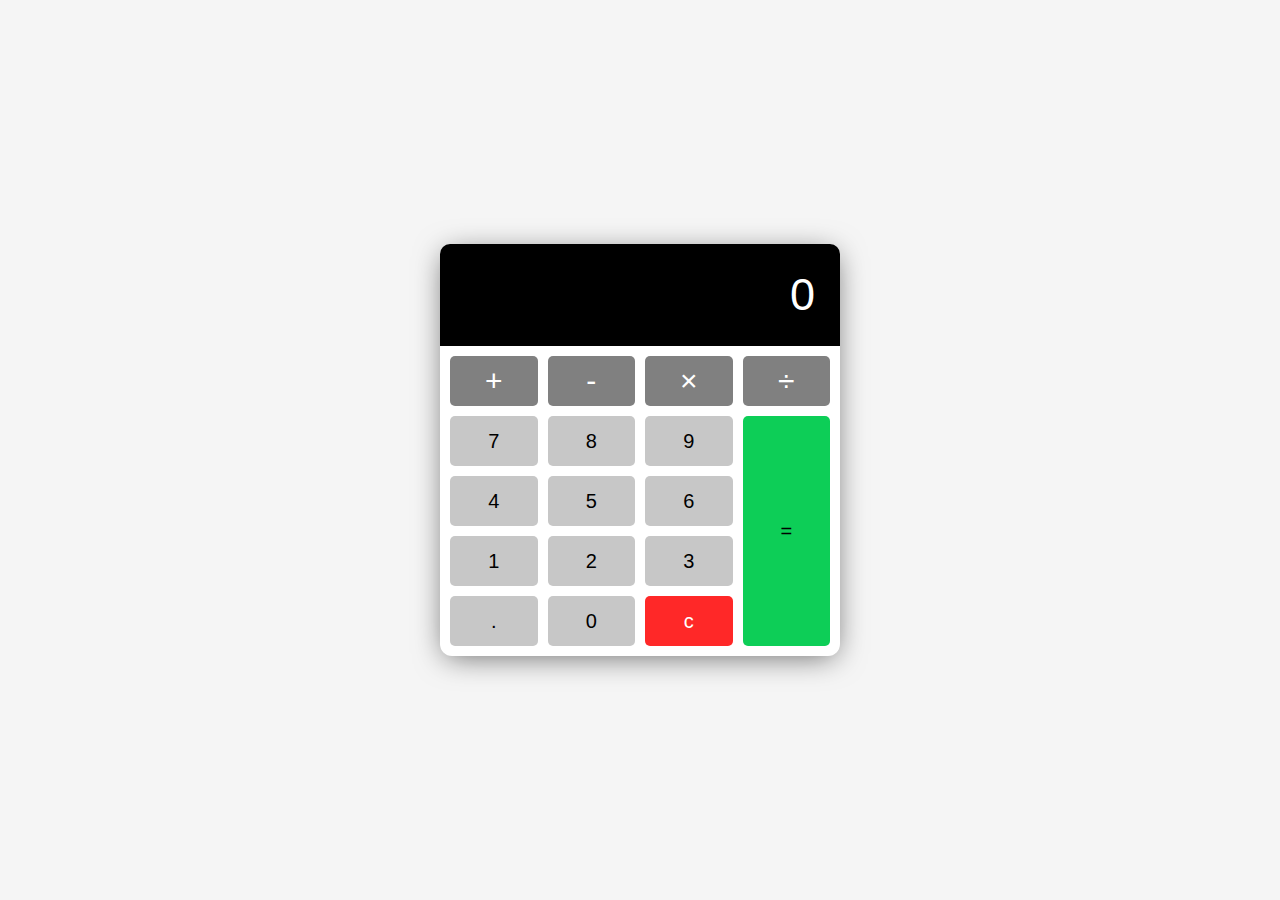
<file: Calculator/index.html>
<!DOCTYPE html>
<html lang="en">
  <head>
    <meta charset="UTF-8" />
    <meta name="viewport" content="width=device-width, initial-scale=1.0" />
    <title>Calculator</title>
    <link rel="icon" type="image/png" href="favicon.png" />
    <link
      rel="stylesheet"
      href="https://cdnjs.cloudflare.com/ajax/libs/font-awesome/5.10.2/css/all.min.css"
    />
    <link rel="stylesheet" href="style.css" />
  </head>
  <body>
    <!-- Calculator -->
    <div class="calculator">
      <!-- Display -->
      <div class="calculator-display">
        <h1>0</h1>
      </div>
      <!-- Buttons -->
      <div class="calculator-buttons">
        <button class="operator" value="+">+</button>
        <button class="operator" value="-">-</button>
        <button class="operator" value="*">×</button>
        <button class="operator" value="/">÷</button>
        <button value="7">7</button>
        <button value="8">8</button>
        <button value="9">9</button>
        <button value="4">4</button>
        <button value="5">5</button>
        <button value="6">6</button>
        <button value="1">1</button>
        <button value="2">2</button>
        <button value="3">3</button>
        <button class="decimal" value=".">.</button>
        <button value="0">0</button>
        <button class="clear" id="clear-btn">c</button>
        <button class="equal-sign" value="=">=</button>
      </div>
    </div>

    <!-- Script -->
    <script src="script.js"></script>
  </body>
</html>
</file>
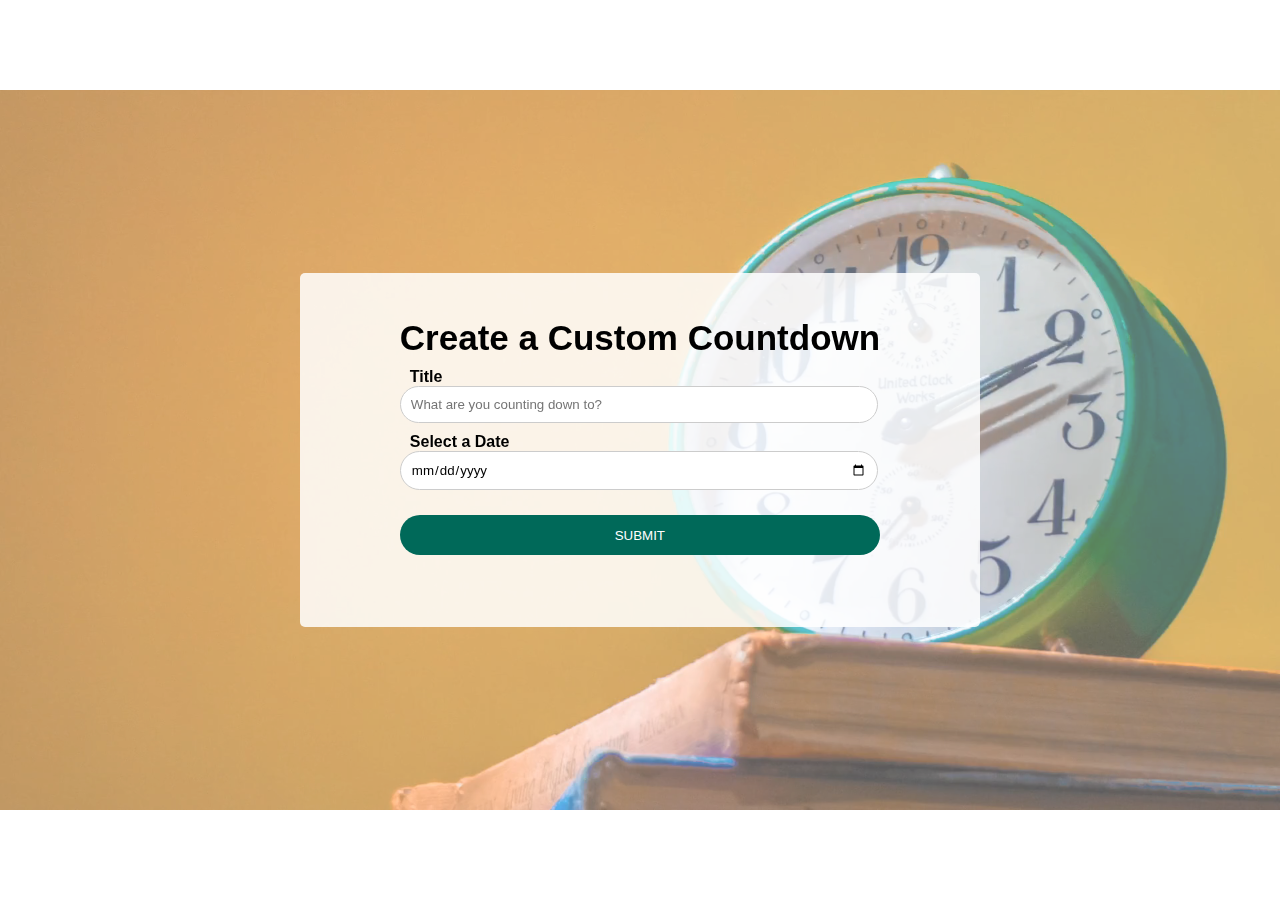
<file: custom-cowndown/index.html>
<!DOCTYPE html>
<html lang="en">
  <head>
    <meta charset="UTF-8" />
    <meta name="viewport" content="width=device-width, initial-scale=1.0" />
    <link rel="stylesheet" href="style.css" />
    <title>Cowndown</title>
  </head>
  <body>
    <!--Video background  -->
    <video class="video-background" id="video-background" loop muted autoplay>
      <source src="time.mp4" />
    </video>
    <div class="video-overlay"></div>
    <!-- Container -->
    <div class="container">
      <!-- Input -->
      <div class="input-container" id="input-container">
        <h1>Create a Custom Countdown</h1>
        <form action="" class="form" id="countdownForm">
          <label for="title">Title</label>
          <input
            type="text"
            id="title"
            placeholder="What are you counting down to?"
          />
          <label for="date-picker">Select a Date</label>
          <input type="date" id="date-picker" />
          <button type="submit">Submit</button>
        </form>
      </div>
      <!-- Cowndown -->
      <div class="countdown" id="countdown" hidden>
        <h1 id="countdown-title"></h1>
        <ul>
          <li><span></span>Days</li>
          <li><span></span>Hours</li>
          <li><span></span>Minites</li>
          <li><span></span>Second</li>
        </ul>
        <button id="countdown-button">Reset</button>
      </div>

      <div class="complete" id="complete" hidden>
        <h1 class="complete-title">Countdown Complete</h1>
        <h1 id="complete-info">Countdown Finished on 05-05-2020</h1>
        <button id="complete-button">New Countdown</button>
      </div>
    </div>

    <script src="script.js"></script>
  </body>
</html>
</file>
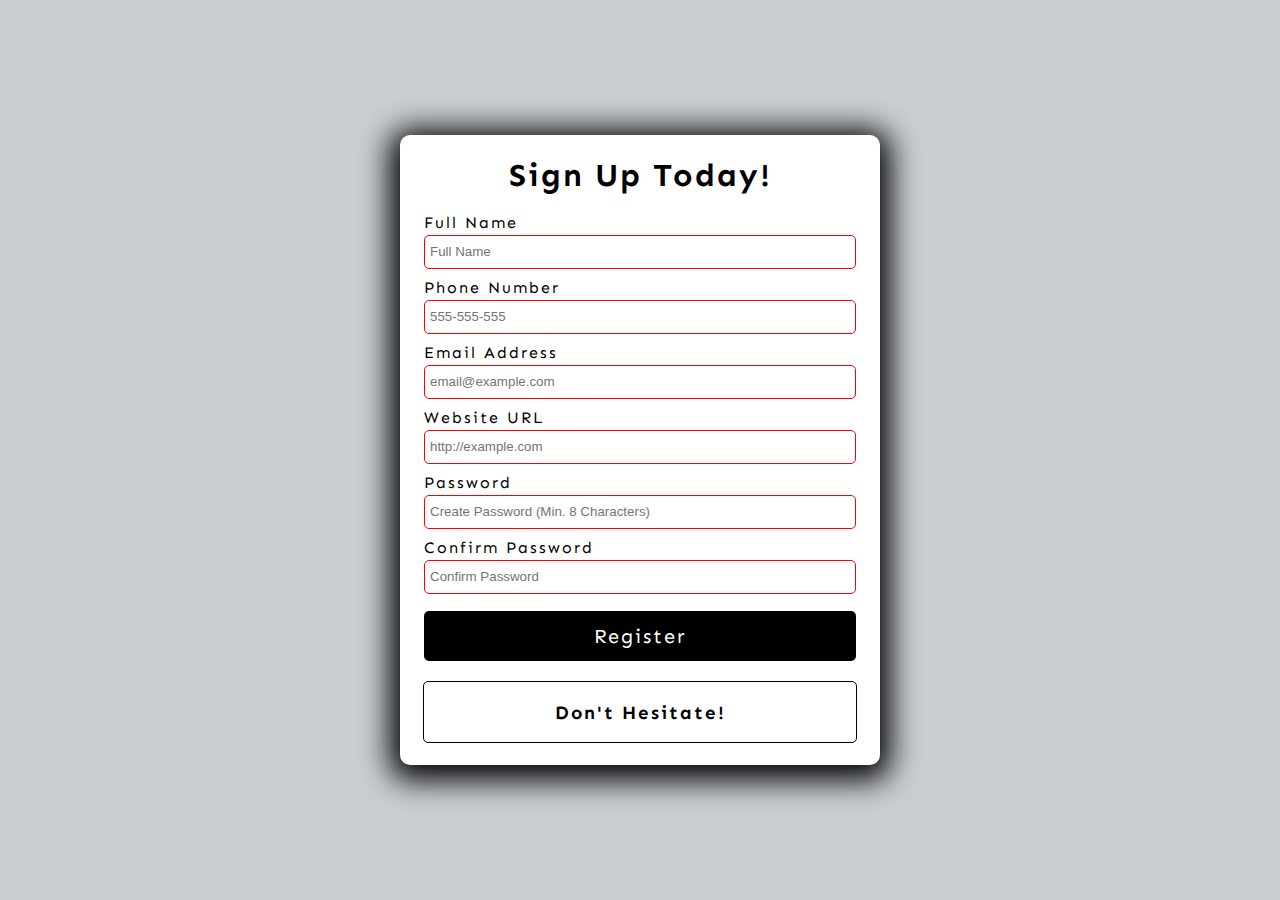
<file: Form-validation/index.html>
<!DOCTYPE html>
<html lang="en">
  <head>
    <meta charset="UTF-8" />
    <meta name="viewport" content="width=device-width, initial-scale=1.0" />
    <title>Form-validation</title>
    <link rel="icon" type="image/png" href="favicon.png" />
    <link
      rel="stylesheet"
      href="https://cdnjs.cloudflare.com/ajax/libs/font-awesome/5.10.2/css/all.min.css"
    />
    <link rel="stylesheet" href="style.css" />
  </head>
  <body>
    <div class="container">
      <h1>Sign Up Today!</h1>
      <!-- Form -->
      <form action="" id="form">
        <!-- Full name -->
        <div class="form-group">
          <label for="name">Full Name</label>
          <input
            type="text"
            id="name"
            placeholder="Full Name"
            required
            minlength="3"
            maxlength="100"
            name="name"
          />
        </div>

        <!-- Phone Number -->
        <div class="form-group">
          <label for="phone">Phone Number</label>
          <input
            type="tel"
            id="phone"
            placeholder="555-555-555"
            required
            pattern="[0-9]{3}-[0-9]{3}-[0-9]{4}"
            name="phone"
          />
        </div>

        <!-- Email Address -->
        <div class="form-group">
          <label for="email">Email Address</label>
          <input
            type="email"
            id="email"
            placeholder="email@example.com"
            required
            name="email"
          />
        </div>

        <!-- Website URL -->
        <div class="form-group">
          <label for="website">Website URL</label>
          <input
            type="url"
            id="website"
            placeholder="http://example.com"
            required
            name="website"
          />
        </div>

        <!-- Password -->
        <div class="form-group">
          <label for="password1">Password</label>
          <input
            type="password"
            id="password1"
            placeholder="Create Password (Min. 8 Characters)"
            required
            minlength="8"
            name="password"
          />
        </div>

        <!-- Confirm password -->
        <div class="form-group">
          <label for="password2">Confirm Password</label>
          <input
            type="password"
            id="password2"
            placeholder="Confirm Password"
            required
            minlength="8"
            name="confirm_password"
          />
        </div>

        <button type="submit">Register</button>
      </form>

      <!-- Error or success message -->
      <div class="message-container">
        <h3 id="message">Don't Hesitate!</h3>
      </div>
    </div>

    <!-- Script -->
    <script src="/Form-validation/script.js"></script>
  </body>
</html>
</file>
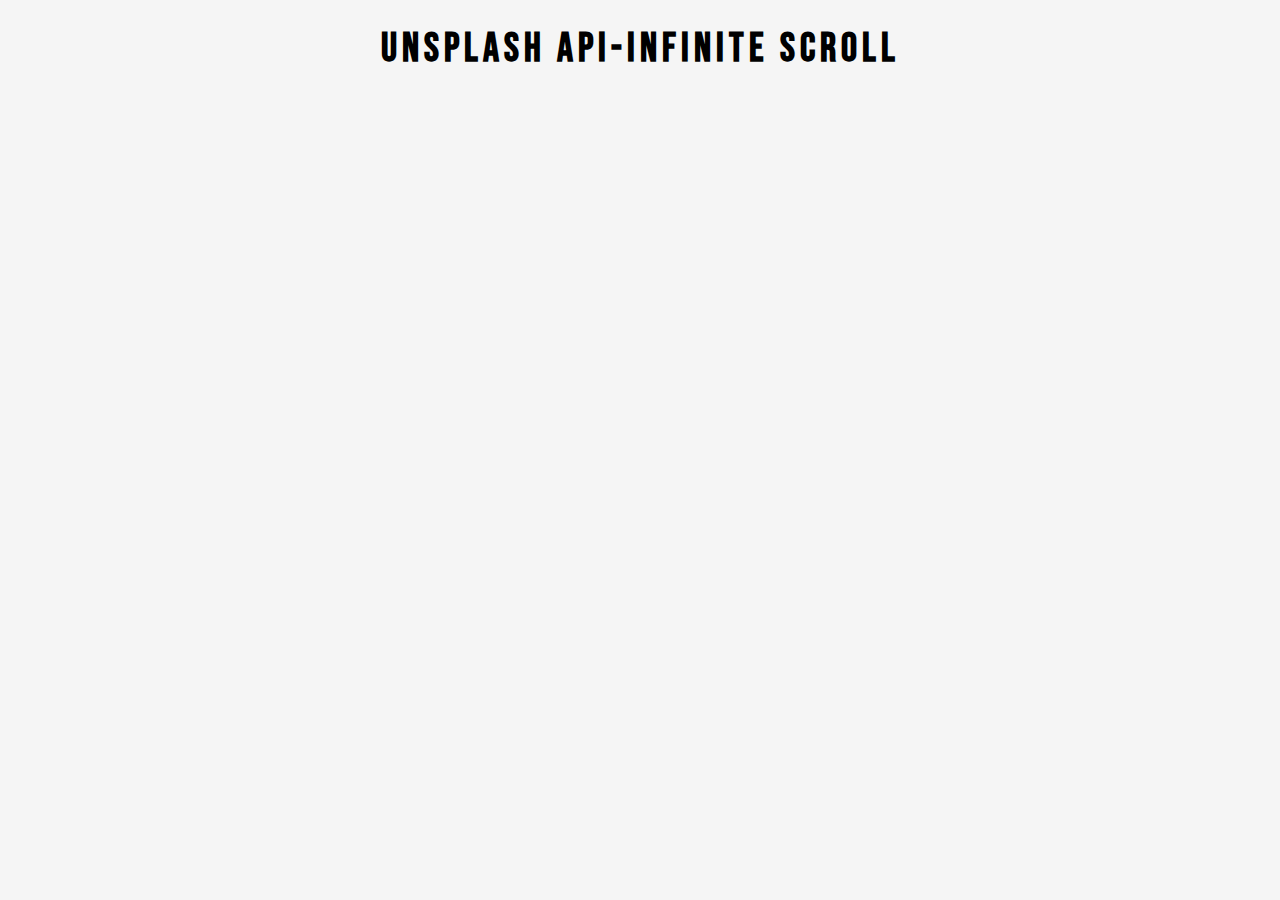
<file: Infinity-scroll/index.html>
<!DOCTYPE html>
<html lang="en">
  <head>
    <meta charset="UTF-8" />
    <meta name="viewport" content="width=device-width, initial-scale=1.0" />
    <link rel="stylesheet" href="./style.css" />
    <link
      rel="icon"
      type="image/png"
      href="https://s2.googleusercontent.com/s2/favicons?domain=www.jacinto.design"
    />
    <title>Infinite Scroll</title>
  </head>
  <body>
    <!-- title -->
    <h1>Unsplash API-Infinite Scroll</h1>
    <!-- Loader -->
    <div class="loader" id="loader" hidden>
      <img src="./Blocks-0.9s-100px.svg" alt="" />
    </div>

    <!-- image container -->
    <div class="image-container" id="image-container">
       
    </div>

    <!-- Script -->
    <script src="./script.js"></script>
  </body>
</html>
</file>
<file: Calculator/style.css>
html {
  box-sizing: border-box;
}

body {
  margin: 0;
  display: flex;
  justify-content: center;
  align-items: center;
  min-height: 100vh;
  background-color: whitesmoke;
  /* background: linear-gradient(to right, #0f2027, #203a43, #2c5364); */
}

.calculator {
  background-color: white;
  width: 400px;
  border-radius: 12px;
  box-shadow: 0 5px 30px -5px rgba(0, 0, 0, 0.6);
}

.calculator-display {
  background: black;
  color: white;
  margin: 0;
  display: flex;
  align-items: center;
  justify-content: flex-end;
  border-radius: 10px 10px 0 0;
}
.calculator-display h1 {
  margin: 0;
  padding: 25px;
  font-size: 45px;
  font-family: "Lucida Console", sans-serif;
  font-weight: 100;
  overflow-x: auto;
}

/* Custom scrollbar */
/* width */
::-webkit-scrollbar {
  width: 10px;
}

/* Track */
::-webkit-scrollbar-track {
  background: #f1f1f1;
}

/* Handle */
::-webkit-scrollbar-thumb {
  background: #888;
}

/* Handle on hover */
::-webkit-scrollbar-thumb:hover {
  background: #555;
}

/* Buttons */
.calculator-buttons {
  display: grid;
  grid-template-columns: repeat(4, 1fr);
  grid-gap: 10px;
  padding: 10px;
}

.equal-sign {
  grid-column: -2;
  grid-row: 2 / span 4;
  background-color: rgb(13, 206, 87);
}
button:hover {
  filter: brightness(110%);
}
button:active {
  transform: translateY(1px);
}
button:focus {
  outline: none;
}
button {
  min-height: 50px;
  font-size: 20px;
  font-weight: 100;
  border: none;
  border-radius: 5px;
  cursor: pointer;
  background: rgb(199, 199, 199);
}
.operator {
  background: gray;
  color: white;
  font-size: 30px;
}

.clear {
  background: rgb(255, 40, 40);
  color: white;
}
.clear:hover {
  filter: brightness(90%);
}

/* media */

@media screen and (max-width: 600px) {
  .calculator {
    width: 95%;
  }
}
</file>
<file: custom-cowndown/style.css>
@import url("https://fonts.googleapis.com/css2?family=Bebas+Neue&display=swap")
html {
  box-sizing: border-box;
}

body {
  margin: 0;
  min-height: 100vh;
  overflow-y: hidden;
  display: flex;
  align-items: center;
  font-family: "Bebas Neue", sans-serif;
}

/* Video Background */
.video-background {
  position: fixed;
  right: 0;
  bottom: 0;
  width: 100vw;
  height: auto;
}

video {
  position: absolute;
  top: 50%;
  left: 50%;
  transform: translate(-50%, -50%);
}

.video-overlay {
  position: fixed;
  left: 0;
  top: 0;
  height: 100vh;
  width: 100vw;
  background-color: rgba(255, 255, 255, 0.35);
}

/* Container */
.container {
  min-width: 580px;
  min-height: 304px;
  color: black;
  margin: 0 auto;
  padding: 25px 50px;
  border-radius: 5px;
  z-index: 2;
  display: flex;
  justify-content: center;
  background-color: rgba(255, 255, 255, 0.85);
}

.input-container {
  position: relative;
  top: 20px;
}

h1 {
  font-size: 35px;
  text-align: center;
  margin-top: 0;
  margin-bottom: 10px;
}

/* Form */
.form {
  width: 480px;
}

label {
  font-weight: bold;
  margin-left: 10px;
}

input {
  width: 95%;
  margin-bottom: 10px;
  padding: 10px;
  border: 1px solid #ccc;
  border-radius: 20px;
  background: #fff;
  outline: none;
  font-family: "Bebas Neue", sans-serif;
}

/* Button */
button {
  width: 100%;
  height: 40px;
  border-radius: 20px;
  margin-top: 15px;
  border: none;
  text-transform: uppercase;
  background: #006959;
  color: white;
  cursor: pointer;
  outline: none;
}

button:hover {
  filter: brightness(110%);
}

/* Countdown */
ul {
  margin-left: -45px;
}

li {
  display: inline-block;
  font-size: 30px;
  list-style-type: none;
  padding: 10px;
  text-transform: uppercase;
}

li span {
  display: block;
  font-size: 80px;
  text-align: center;
}

/* Complete */
.complete {
  position: relative;
  top: 60px;
}

.complete-title {
  animation: complete 4s infinite;
}

@keyframes complete {
  0% {
    color: rgb(233, 13, 13);
  }
  25% {
    color: rgb(233, 203, 12);
  }

  50% {
    color: rgb(27, 250, 31);
    transform: scale(1.5);
  }

  75% {
    color: rgb(14, 117, 227);
  }
  100% {
    color: rgb(170, 143, 232);
  }
}
/* Media Query: Large Smartphone (Vertical) */
@media screen and (max-width: 600px) {
  .video-background {
    height: 100vh;
    width: 100vw;
  }

  video {
    margin-top: -1px;
    object-fit: cover;
    object-position: 70%;
  }

  .container {
    min-height: 245px;
    padding: 20px;
    margin: 10px;
  }

  .input-container {
    top: unset;
  }

  .countdown {
    position: relative;
    top: 10px;
  }

  .form {
    width: unset;
  }

  input {
    width: 93%;
  }

  h1 {
    font-size: 20px;
  }

  li {
    font-size: 15px;
  }

  li span {
    font-size: 40px;
  }
}
</file>
<file: Form-validation/style.css>
@import url("https://fonts.googleapis.com/css2?family=Sen:wght@400..800&display=swap");
html {
  box-sizing: border-box;
}

body {
  margin: 0;
  min-height: 100vh;
  font-family: "Sen", sans-serif;
  letter-spacing: 2px;
  display: flex;
  justify-content: center;
  align-items: center;
  background: #c9ced3;
}

.container {
  width: 480px;
  height: 630px;
  background: white;
  display: flex;
  flex-direction: column;
  align-items: center;
  border-radius: 10px;
  box-shadow: 0 5px 30px 10px rgba(0, 0, 0.4);
}

form {
  width: 90%;
}
.form-group {
  height: 65px;
}
label {
  position: relative;
  bottom: 3px;
}

input {
  width: 100%;
  height: 34px;
  padding: 5px;
  border: 1px solid black;
  border-radius: 5px;
  outline: none;
  box-sizing: border-box;
  transition: all 0.3s;
}

input:valid {
  border: 1px solid green;
}
input:invalid {
  border: 1px solid red;
}

button {
  cursor: pointer;
  color: white;
  background: black;
  border: none;
  border-radius: 5px;
  height: 50px;
  width: 100%;
  font-family: "Sen", sans-serif;
  font-size: 20px;
  letter-spacing: 2px;
  margin-top: 5px;
}

button:hover {
  filter: brightness(200%);
  background-color: rgb(22, 22, 22);
}

button:focus{
  outline: none;
}

.message-container{
  border:1px solid black ;
  border-radius: 5px;
  width: 90%;
  margin-top: 20px;
  display: flex;
  justify-content: center;
  color: black;
}
</file>
<file: Infinity-scroll/style.css>
@import url("https://fonts.googleapis.com/css2?family=Bebas+Neue&family=Poppins:ital,wght@0,100;0,200;0,300;0,400;0,500;0,600;0,700;0,800;0,900;1,100;1,200;1,300;1,400;1,500;1,600;1,700;1,800;1,900&display=swap");

html {
  box-sizing: border-box;
}
body {
  margin: 0;
  font-family: "Bebas Neue", sans-serif;
  background-color: whitesmoke;
}

h1 {
  text-align: center;
  margin-top: 25px;
  margin-bottom: 15px;
  font-size: 40px;
  letter-spacing: 5px;
}

/* loader */
.loader {
  position: fixed;
  top: 0;
  bottom: 0;
  left: 0;
  right: 0;
  background: rgba(255, 255, 255, 0.8);
}

.loader img {
  position: fixed;
  top: 50%;
  left: 50%;
  transform: translate(-50%, -50%);
}

/* image container */
.image-container {
  margin: 10px 30%;
}
.image-container img {
  width: 100%;
  margin-top: 5px;
}

/* MEdia query lasrge smartphone */
@media screen and (max-width: 600px) {
  h1 {
    font-size: 20px;
  }

  .image-container {
    margin: 10px;
  }
}
</file>
